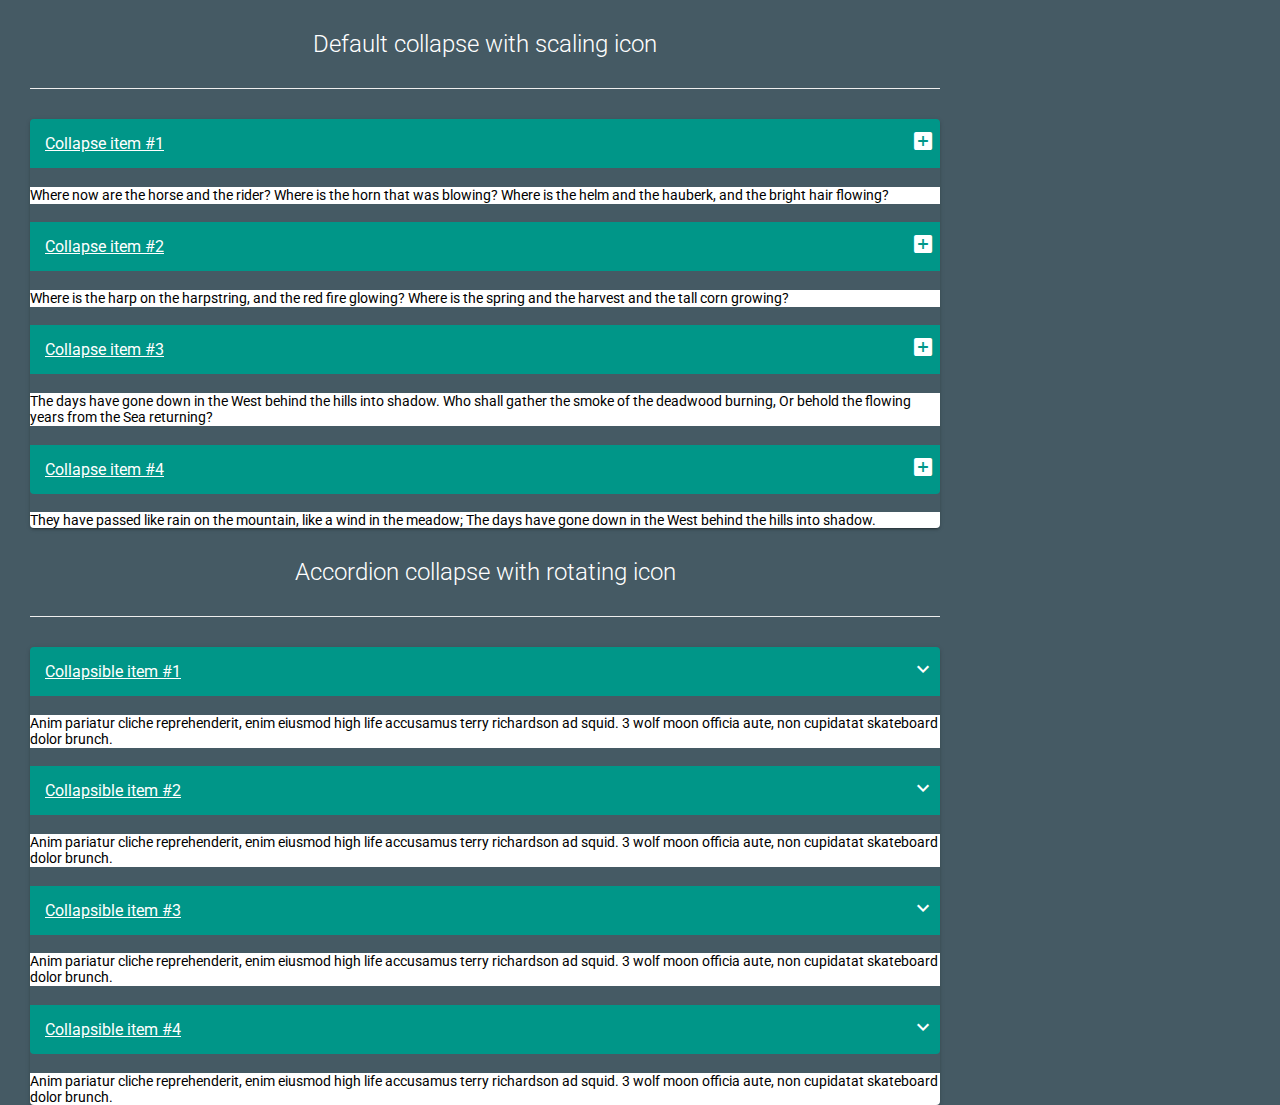
<file: 1-jquery-导航手风琴/index.html>
<!doctype html>
<html lang="zh">
<head>
	<meta charset="UTF-8">
	<meta http-equiv="X-UA-Compatible" content="IE=edge,chrome=1"> 
	<meta name="viewport" content="width=device-width, initial-scale=1.0">
	<title>Bootstrap3扁平风格垂直手风琴特效</title>
	<link href='https://fonts.googleapis.com/css?family=Roboto:300,400,500,700' rel='stylesheet' type='text/css'>
	<link href="https://fonts.googleapis.com/icon?family=Material+Icons" rel="stylesheet">
	<link rel="stylesheet" type="text/css" href="http://www.jq22.com/jquery/bootstrap-3.3.4.css">
	<link rel="stylesheet" href="css/style.css">
</head>
<body>
	
	<section class="jq22-container">
		<div class="container">
		  <div class="col-md-6 col-sm-6">
		    <h3>Default collapse with scaling icon</h3>
		    <div class="panel-group wrap" id="bs-collapse">

		      <div class="panel">
		        <div class="panel-heading">
		          <h4 class="panel-title">
		        <a data-toggle="collapse" data-parent="#" href="#one">
		          Collapse item #1
		        </a>
		      </h4>
		        </div>
		        <div id="one" class="panel-collapse collapse">
		          <div class="panel-body">
		            Where now are the horse and the rider? Where is the horn that was blowing? Where is the helm and the hauberk, and the bright hair flowing?
		          </div>
		        </div>

		      </div>
		      <!-- end of panel -->

		      <div class="panel">
		        <div class="panel-heading">
		          <h4 class="panel-title">
		        <a data-toggle="collapse" data-parent="#" href="#two">
		         Collapse item #2
		        </a>
		      </h4>
		        </div>
		        <div id="two" class="panel-collapse collapse">
		          <div class="panel-body">
		            Where is the harp on the harpstring, and the red fire glowing? Where is the spring and the harvest and the tall corn growing?
		          </div>

		        </div>
		      </div>
		      <!-- end of panel -->

		      <div class="panel">
		        <div class="panel-heading">
		          <h4 class="panel-title">
		        <a data-toggle="collapse" data-parent="#" href="#three">
		          Collapse item #3
		        </a>
		      </h4>
		        </div>
		        <div id="three" class="panel-collapse collapse">
		          <div class="panel-body">
		            The days have gone down in the West behind the hills into shadow. Who shall gather the smoke of the deadwood burning, Or behold the flowing years from the Sea returning?
		          </div>
		        </div>
		      </div>
		      <!-- end of panel -->

		      <div class="panel">
		        <div class="panel-heading">
		          <h4 class="panel-title">
		        <a data-toggle="collapse" data-parent="#" href="#four">
		         Collapse item #4
		        </a>
		      </h4>
		        </div>
		        <div id="four" class="panel-collapse collapse in">
		          <div class="panel-body">
		            They have passed like rain on the mountain, like a wind in the meadow; The days have gone down in the West behind the hills into shadow.
		          </div>
		        </div>
		      </div>
		      <!-- end of panel -->

		    </div>
		    <!-- end of #bs-collapse  -->

		  </div>

		  <div class="col-md-6 col-sm-6">
		    <h3>Accordion collapse with rotating icon</h3>
		    <div class="panel-group wrap" id="accordion" role="tablist" aria-multiselectable="true">
		      <div class="panel">
		        <div class="panel-heading" role="tab" id="headingOne">
		          <h4 class="panel-title">
		        <a role="button" data-toggle="collapse" data-parent="#accordion" href="#collapseOne" aria-expanded="true" aria-controls="collapseOne">
		          Collapsible item #1
		        </a>
		      </h4>
		        </div>
		        <div id="collapseOne" class="panel-collapse collapse in" role="tabpanel" aria-labelledby="headingOne">
		          <div class="panel-body">
		            Anim pariatur cliche reprehenderit, enim eiusmod high life accusamus terry richardson ad squid. 3 wolf moon officia aute, non cupidatat skateboard dolor brunch.
		          </div>
		        </div>
		      </div>
		      <!-- end of panel -->

		      <div class="panel">
		        <div class="panel-heading" role="tab" id="headingTwo">
		          <h4 class="panel-title">
		        <a class="collapsed" role="button" data-toggle="collapse" data-parent="#accordion" href="#collapseTwo" aria-expanded="false" aria-controls="collapseTwo">
		          Collapsible item #2
		        </a>
		      </h4>
		        </div>
		        <div id="collapseTwo" class="panel-collapse collapse" role="tabpanel" aria-labelledby="headingTwo">
		          <div class="panel-body">
		            Anim pariatur cliche reprehenderit, enim eiusmod high life accusamus terry richardson ad squid. 3 wolf moon officia aute, non cupidatat skateboard dolor brunch.
		          </div>
		        </div>
		      </div>
		      <!-- end of panel -->

		      <div class="panel">
		        <div class="panel-heading" role="tab" id="headingThree">
		          <h4 class="panel-title">
		        <a class="collapsed" role="button" data-toggle="collapse" data-parent="#accordion" href="#collapseThree" aria-expanded="false" aria-controls="collapseThree">
		          Collapsible item #3
		        </a>
		      </h4>
		        </div>
		        <div id="collapseThree" class="panel-collapse collapse" role="tabpanel" aria-labelledby="headingThree">
		          <div class="panel-body">
		            Anim pariatur cliche reprehenderit, enim eiusmod high life accusamus terry richardson ad squid. 3 wolf moon officia aute, non cupidatat skateboard dolor brunch.
		          </div>
		        </div>
		      </div>
		      <!-- end of panel -->

		      <div class="panel">
		        <div class="panel-heading" role="tab" id="headingFour">
		          <h4 class="panel-title">
		        <a class="collapsed" role="button" data-toggle="collapse" data-parent="#accordion" href="#collapseFour" aria-expanded="false" aria-controls="collapseFour">
		          Collapsible item #4
		        </a>
		      </h4>
		        </div>
		        <div id="collapseFour" class="panel-collapse collapse" role="tabpanel" aria-labelledby="headingFour">
		          <div class="panel-body">
		            Anim pariatur cliche reprehenderit, enim eiusmod high life accusamus terry richardson ad squid. 3 wolf moon officia aute, non cupidatat skateboard dolor brunch.
		          </div>
		        </div>
		      </div>
		      <!-- end of panel -->

		    </div>
		    <!-- end of #accordion -->

		  </div>
		  <!-- end of wrap -->

		</div>
		<!-- end of container -->
	</section>
	
	
	<script src="http://www.jq22.com/jquery/jquery-1.10.2.js"></script>
	<script src="http://www.jq22.com/jquery/bootstrap-3.3.4.js"></script>
	<script type="text/javascript">
		$(document).ready(function() {
		  $('.collapse.in').prev('.panel-heading').addClass('active');
		  $('#accordion, #bs-collapse')
		    .on('show.bs.collapse', function(a) {
		      $(a.target).prev('.panel-heading').addClass('active');
		    })
		    .on('hide.bs.collapse', function(a) {
		      $(a.target).prev('.panel-heading').removeClass('active');
		    });
		});
	</script>
</body>
</html>
</file>
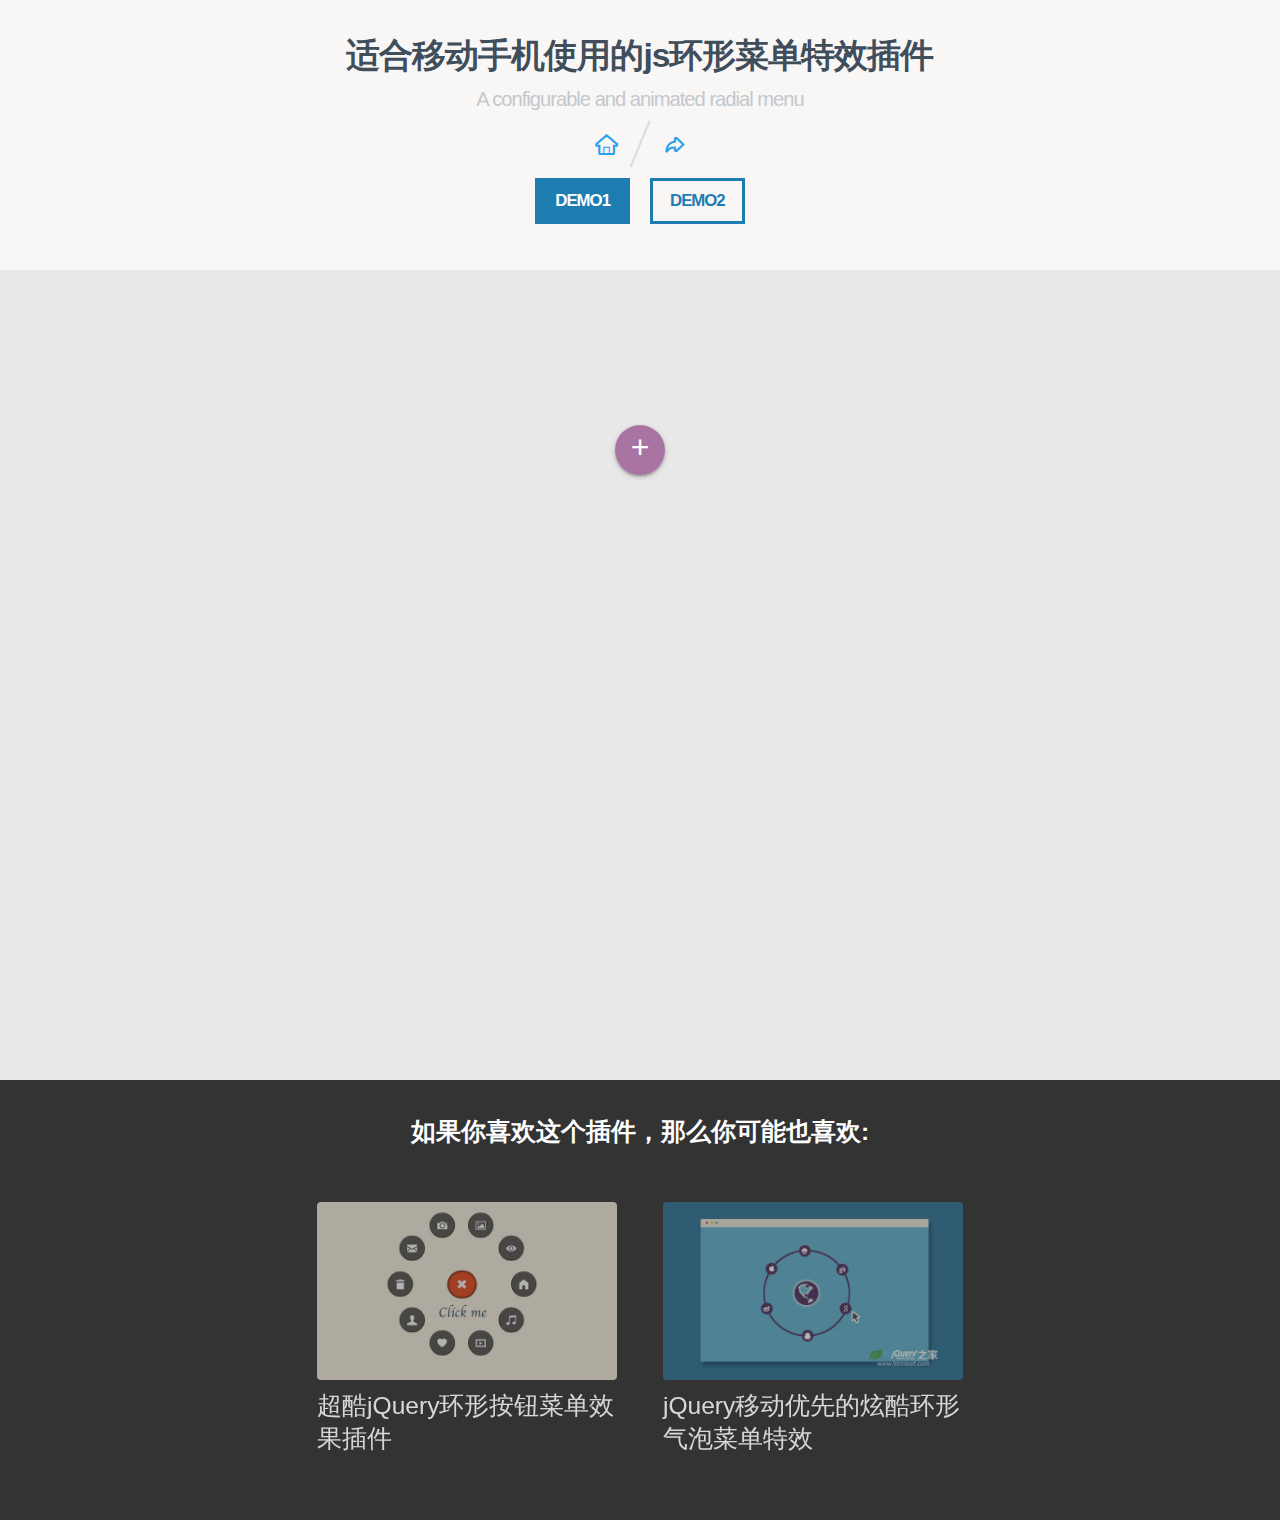
<file: 10-移动端环形菜单/index.html>
<!doctype html>
<html lang="zh">
<head>
	<meta charset="UTF-8">
	<meta http-equiv="X-UA-Compatible" content="IE=edge,chrome=1"> 
	<meta name="viewport" content="width=device-width, initial-scale=1.0">
	<title>适合移动手机使用的js环形菜单特效插件|DEMO1_jQuery之家-自由分享jQuery、html5、css3的插件库</title>
	<link rel="stylesheet" type="text/css" href="css/normalize.css" />
	<link rel="stylesheet" type="text/css" href="css/default.css">
	<script src='js/blooming-menu.min.js'></script>
	<style>
	    .blooming-menu__item-btn {
	      transition:
	        box-shadow .28s cubic-bezier(.4,0,.2,1),
	        opacity .28s cubic-bezier(.4,0,.2,1)
	      ;
	      background-size: 50%;
	      background-position: center center;
	      background-repeat: no-repeat;
	      opacity: 0.8;
	    }

	    .blooming-menu__item:nth-of-type(1) .blooming-menu__item-btn {
	      background-image: url(img/language.svg);
	    }

	    .blooming-menu__item:nth-of-type(2) .blooming-menu__item-btn {
	      background-image: url(img/accessibility.svg);
	    }

	    .blooming-menu__item:nth-of-type(3) .blooming-menu__item-btn {
	      background-image: url(img/favorite.svg);
	    }

	    .blooming-menu__item:nth-of-type(4) .blooming-menu__item-btn {
	      background-image: url(img/find-in-page.svg);
	      background-size: 40%;
	    }

	    .blooming-menu__item:nth-of-type(5) .blooming-menu__item-btn {
	      background-image: url(img/get-app.svg);
	      background-size: 35%;
	    }

	    .blooming-menu__item:nth-of-type(6) .blooming-menu__item-btn {
	      background-image: url(img/grade.svg);
	    }

	    .blooming-menu__item:nth-of-type(7) .blooming-menu__item-btn {
	      background-image: url(img/home.svg);
	    }

	    .blooming-menu__item:nth-of-type(8) .blooming-menu__item-btn {
	      background-image: url(img/lock.svg);
	      background-size: 35%;
	    }

	    .blooming-menu__item-btn:hover {
	      box-shadow: 0 8px 17px 0 rgba(0,0,0,.2);
	      opacity: 1;
	    }

	  </style>
	<!--[if IE]>
		<script src="http://libs.useso.com/js/html5shiv/3.7/html5shiv.min.js"></script>
	<![endif]-->
</head>
<body>
	<div class="htmleaf-container">
		<header class="htmleaf-header">
			<h1>适合移动手机使用的js环形菜单特效插件 <span>A configurable and animated radial menu</span></h1>
			<div class="htmleaf-links">
				<a class="htmleaf-icon icon-htmleaf-home-outline" href="http://www.htmleaf.com/" title="jQuery之家" target="_blank"><span> jQuery之家</span></a>
				<a class="htmleaf-icon icon-htmleaf-arrow-forward-outline" href="http://www.htmleaf.com/jQuery/Menu-Navigation/201506081991.html" title="返回下载页" target="_blank"><span> 返回下载页</span></a>
			</div>
			<div class="htmleaf-demo center">
			  <a href="index.html" class="current">DEMO1</a>
			  <a href="bottom-left-corner.html">DEMO2</a>
			</div>
		</header>
		<div class="htmleaf-content bgcolor-3">
			<script>
			    var bloomingMenu = new BloomingMenu({
			      startAngle: 0,
			      endAngle: 315,
			      radius: 100,
			      itemsNum: 8
			    })
			    bloomingMenu.render()

			    // Prevents "elastic scrolling" on Safari
			    document.addEventListener('touchmove', function(event) {
			      'use strict'
			      event.preventDefault()
			    })
			  </script>
		</div>
		<div class="related">
		    <h3>如果你喜欢这个插件，那么你可能也喜欢:</h3>
		    <a href="http://www.htmleaf.com/jQuery/Menu-Navigation/2014100114.html">
			  <img src="related/1.jpg" width="300" alt="超酷jQuery环形按钮菜单效果插件"/>
			  <h3>超酷jQuery环形按钮菜单效果插件</h3>
			</a>
			<a href="http://www.htmleaf.com/jQuery/Menu-Navigation/201503031454.html">
			  <img src="related/2.jpg" width="300" alt="jQuery移动优先的炫酷环形气泡菜单特效"/>
			  <h3>jQuery移动优先的炫酷环形气泡菜单特效</h3>
			</a>
		</div>
	</div>
	
</body>
</html>
</file>
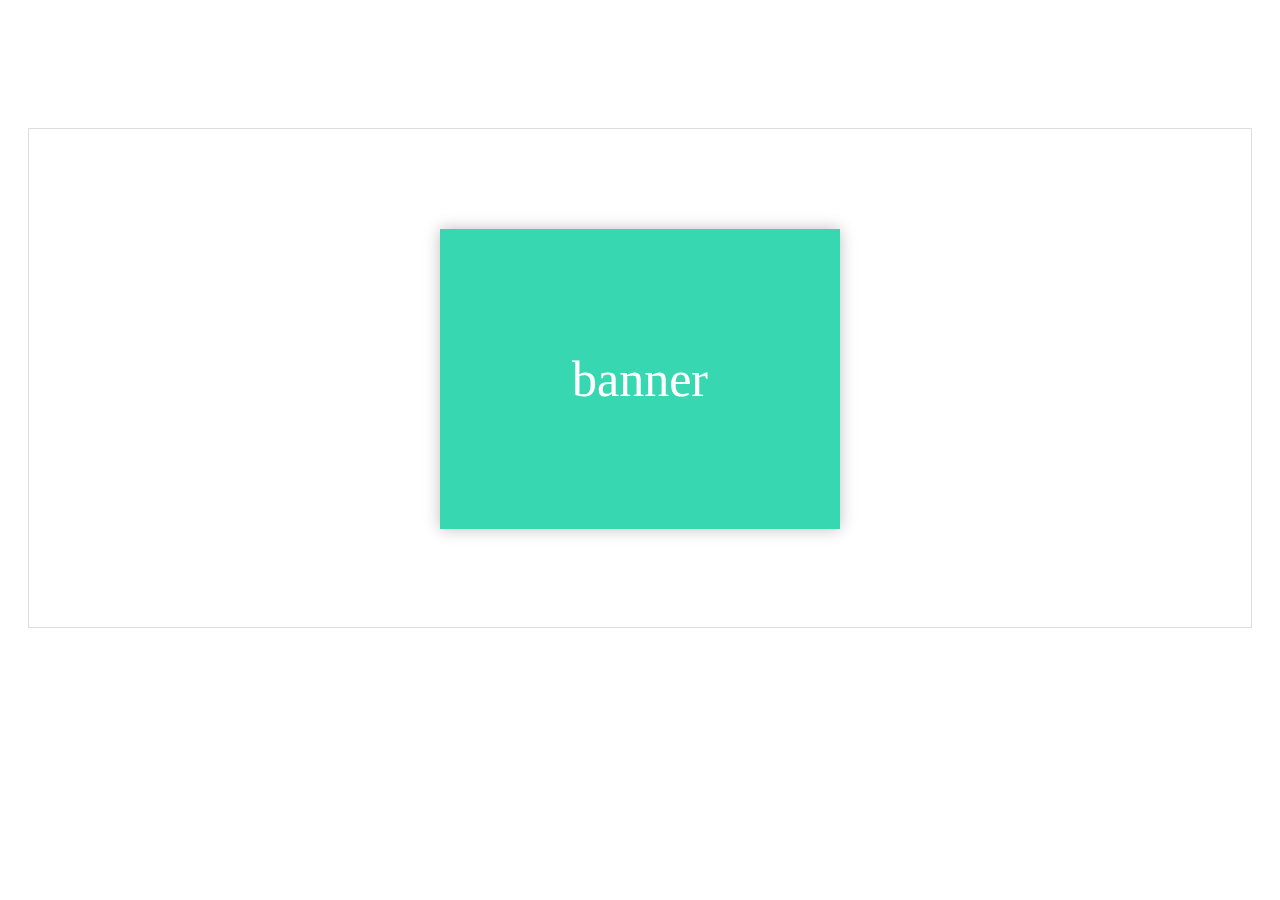
<file: 13-3d-banner/index.html>
<!DOCTYPE html>
<html>
<head>
  <meta charset="utf-8">
  <meta name="viewport" content="width=device-width">
  <title>JS Bin</title>
  <link rel="stylesheet" href="style.css">
</head>
<body>
<script src="jquery-3.2.0.js"></script>


  <div id="test">
    <div id="banner" >banner</div>
  </div>
<script src="parallex.js"></script>
</body>
</html>
</file>
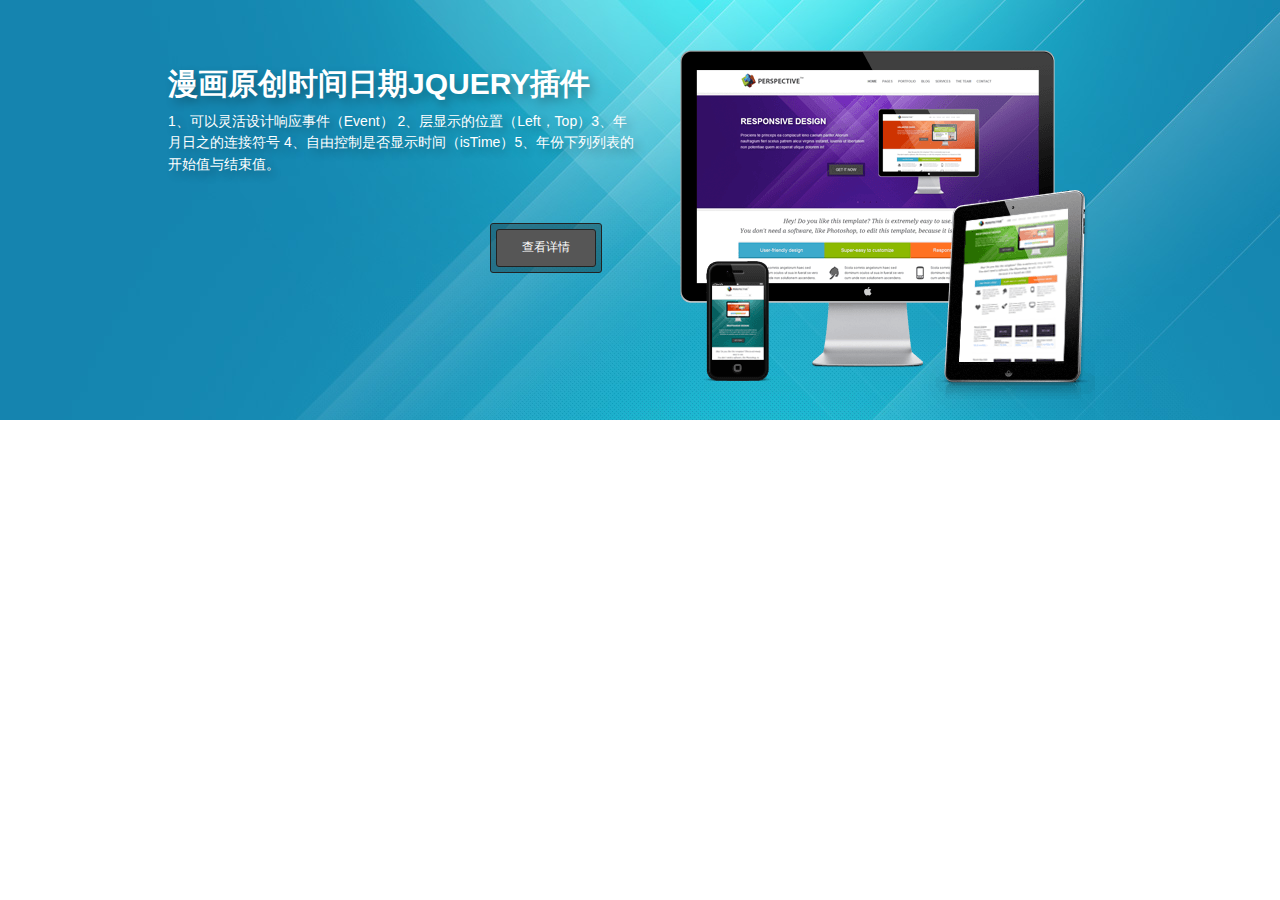
<file: 2-jquery-轮播/index.html>
<!DOCTYPE html public "-//W3C//DTD XHTML 1.0 Transitional//EN" "http://www.w3.org/TR/xhtml1/DTD/xhtml1-transitional.dtd">
<html xmlns="http://www.w3.org/1999/xhtml">
<head>
<meta http-equiv="Content-Type" content="text/html; charset=utf-8" />
<title>全屏带动画、触摸效果的jquery图片轮播插件</title>


<style type="text/css">
*{margin:0;padding:0;list-style-type:none;}
a,img{border:0;}
body{font:12px/180% Arial, Helvetica, sans-serif, "新宋体";}
/* header */
.header{background:url(images/header/header43.jpg);}
</style>

<link href="css/jquery.onebyone-min.css" rel="stylesheet" />

<script type="text/javascript" src="js/jquery.js"></script>

<!--[if IE]><script type="text/javascript" src="js/html5.js"></script><![endif]-->

</head>
<body>

<div class="header">
	<div id="onebyone_slider">
	
		<div class="oneByOne_item">
			<span class="ob1_title">漫画原创时间日期Jquery插件</span>
			<span class="ob1_description">1、可以灵活设计响应事件（Event） 2、层显示的位置（Left，Top）3、年月日之的连接符号 4、自由控制是否显示时间（isTime）5、年份下列列表的开始值与结束值。</span>
			<span class="ob1_button"><a href="" class="default_button">查看详情</a></span>
			<img src="images/header/2.png" class="ob1_img_device1" alt="漫画原创时间日期Jquery插件" />
		</div>
		
		<div class="oneByOne_item">
			<span class="ob1_title">jcDate原创时间Jquery插件</span>
			<span class="ob1_description">可支持：1、图标样式名称;2、响应的事件;3、出现的速度;4、靠左的位置;5、靠上的位置;6、日期连接字符;7、关闭时间。</span>
			<span class="ob1_button"><a href="" class="default_button">查看详情</a></span>
			<img src="images/header/2.png" class="ob1_img_device1" alt="jcDate原创时间Jquery插件" />
		</div>
		
		<div class="oneByOne_item">
			<span class="ob1_title">漫画原创弹出内容提示Jquery插件</span>
			<span class="ob1_description">可支持响应的事件、提示层显示的时间、显示的消息、滑动速度、提示类型（1、success 2、error 3、warning）等参数的灵活设置，具体请查看详细介绍。。。</span>
			<span class="ob1_button"><a href="" class="default_button">查看详情</a></span>
			<img src="images/header/2.png" class="ob1_img_device1" alt="漫画原创弹出内容提示Jquery插件" />
		</div>
		
		<div class="oneByOne_item">
			<span class="ob1_title">BubbleTips气泡提示Jquery插件</span>
			<span class="ob1_description">漫画就将此功能封装成一个通用的插件，代码很简洁，代码总共加起来了40多行，最适合网友学习用，主要实现了上、下、左、右四个方位的显示，带有可关闭操作。</span>
			<span class="ob1_button"><a href="" class="default_button">查看详情</a></span>
			<img src="images/header/2.png" class="ob1_img_device1" alt="BubbleTips气泡提示Jquery插件" />
		</div>
		
	</div>
</div>

<script type="text/javascript" src="js/jquery.plugins-min.js"></script>
<script type="text/javascript">
$(document).ready(function(){
	$('#onebyone_slider').oneByOne({
		className:'oneByOne1',
		easeType:'random',
		slideShow:true,
		delay:200,
		slideShowDelay:4000
	})
});
</script>

</body>
</html>
</file>
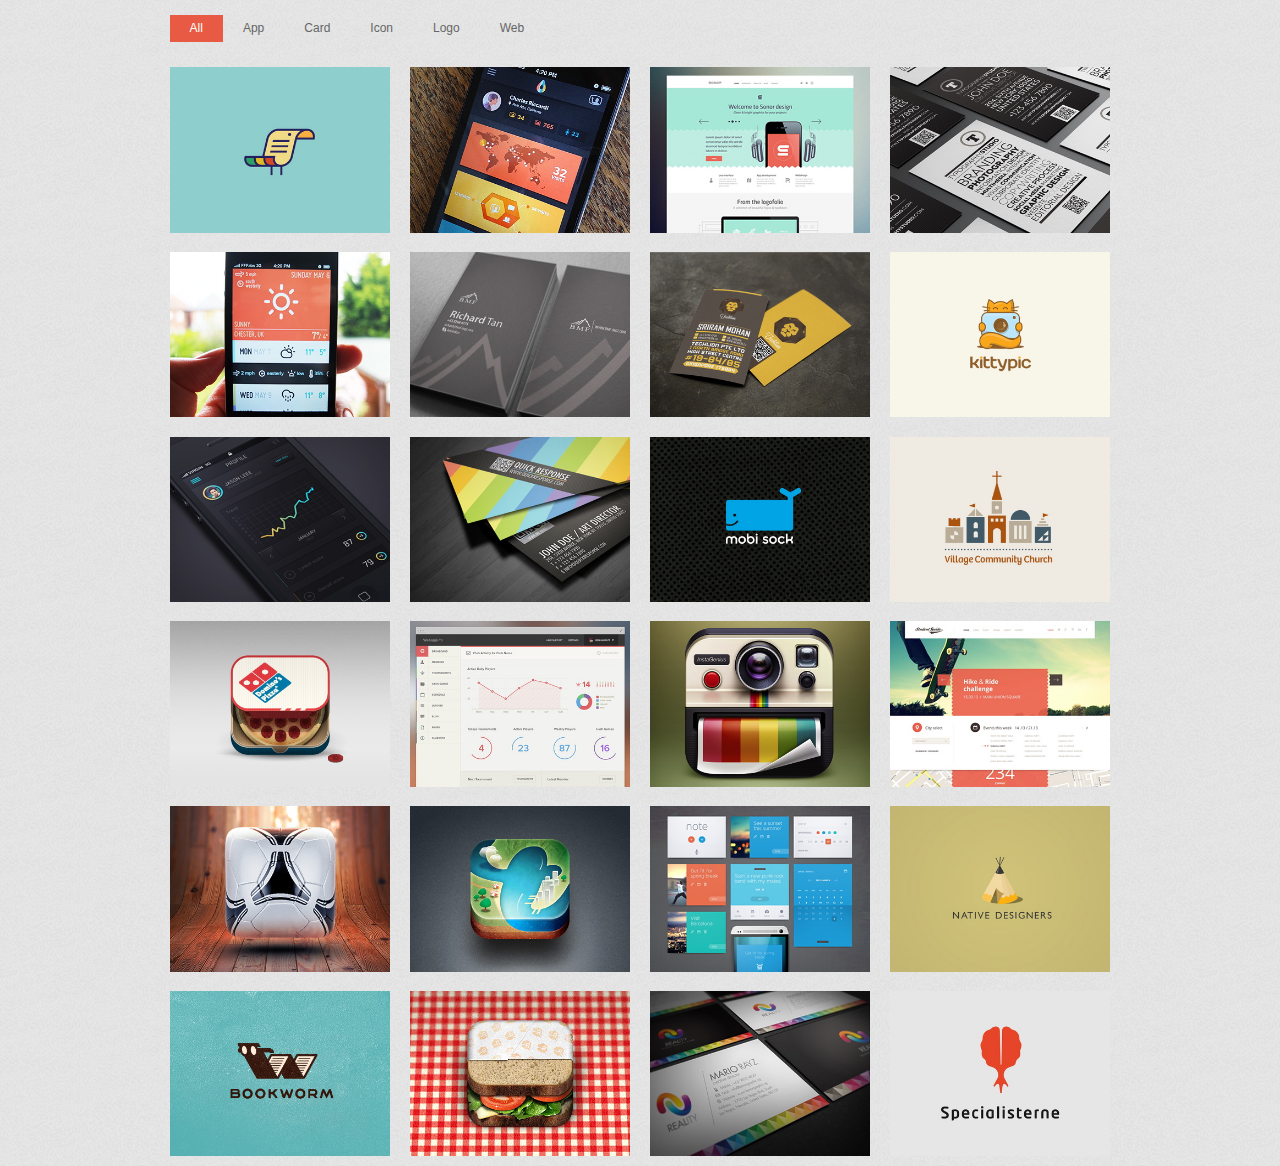
<file: 4-mixitup-master/index.html>
<!DOCTYPE html>
<html lang="en">
<head>

	<meta charset="gb2312">
	<title>MixItUp��������jQuery���</title>
	<link rel="stylesheet" href="css/normalize.css">
	<link rel="stylesheet" href="css/layout.css">

	<!--[if lt IE 9]>
		<script src="http://html5shim.googlecode.com/svn/trunk/html5.js"></script>a
	<![endif]-->
	<script type="text/javascript" src="js/jquery.min.js"></script>
	<script type="text/javascript" src="js/jquery.easing.min.js"></script>	
	<script type="text/javascript" src="js/jquery.mixitup.min.js"></script>
	
	<script type="text/javascript">
	$(function () {
		
		var filterList = {
		
			init: function () {
			
				// MixItUp plugin
				$('#portfoliolist').mixitup({
					targetSelector: '.portfolio',
					filterSelector: '.filter',
					effects: ['fade'],
					easing: 'snap',
					// call the hover effect
					onMixEnd: filterList.hoverEffect()
				});				
			
			},
			
			hoverEffect: function () {
			
				// Simple parallax effect
				$('#portfoliolist .portfolio').hover(
					function () {
						$(this).find('.label').stop().animate({bottom: 0}, 200, 'easeOutQuad');
						$(this).find('img').stop().animate({top: -30}, 500, 'easeOutQuad');				
					},
					function () {
						$(this).find('.label').stop().animate({bottom: -40}, 200, 'easeInQuad');
						$(this).find('img').stop().animate({top: 0}, 300, 'easeOutQuad');								
					}		
				);				
			
			}

		};
		
		// Run the show!
		filterList.init();
		
		
	});	
	</script>

</head>
<body>

	<div class="container">

		<ul id="filters" class="clearfix">
			<li><span class="filter active" data-filter="app card icon logo web">All</span></li>
			<li><span class="filter" data-filter="app">App</span></li>
			<li><span class="filter" data-filter="card">Card</span></li>
			<li><span class="filter" data-filter="icon">Icon</span></li>
			<li><span class="filter" data-filter="logo">Logo</span></li>
			<li><span class="filter" data-filter="web">Web</span></li>
		</ul>

		<div id="portfoliolist">
			
			<div class="portfolio logo" data-cat="logo">
				<div class="portfolio-wrapper">				
					<img src="img/portfolios/logo/5.jpg" alt="" />
					<div class="label">
						<div class="label-text">
							<a class="text-title">Bird Document</a>
							<span class="text-category">Logo</span>
						</div>
						<div class="label-bg"></div>
					</div>
				</div>
			</div>				

			<div class="portfolio app" data-cat="app">
				<div class="portfolio-wrapper">			
					<img src="img/portfolios/app/1.jpg" alt="" />
					<div class="label">
						<div class="label-text">
							<a class="text-title">Visual Infography</a>
							<span class="text-category">APP</span>
						</div>
						<div class="label-bg"></div>
					</div>
				</div>
			</div>		
			
			<div class="portfolio web" data-cat="web">
				<div class="portfolio-wrapper">						
					<img src="img/portfolios/web/4.jpg" alt="" />
					<div class="label">
						<div class="label-text">
							<a class="text-title">Sonor's Design</a>
							<span class="text-category">Web design</span>
						</div>
						<div class="label-bg"></div>
					</div>
				</div>
			</div>				
			
			<div class="portfolio card" data-cat="card">
				<div class="portfolio-wrapper">			
					<img src="img/portfolios/card/1.jpg" alt="" />
					<div class="label">
						<div class="label-text">
							<a class="text-title">Typography Company</a>
							<span class="text-category">Business card</span>
						</div>
						<div class="label-bg"></div>
					</div>
				</div>
			</div>	
						
			<div class="portfolio app" data-cat="app">
				<div class="portfolio-wrapper">
					<img src="img/portfolios/app/3.jpg" alt="" />
					<div class="label">
						<div class="label-text">
							<a class="text-title">Weatherette</a>
							<span class="text-category">APP</span>
						</div>
						<div class="label-bg"></div>
					</div>
				</div>
			</div>			
			
			<div class="portfolio card" data-cat="card">
				<div class="portfolio-wrapper">			
					<img src="img/portfolios/card/4.jpg" alt="" />
					<div class="label">
						<div class="label-text">
							<a class="text-title">BMF</a>
							<span class="text-category">Business card</span>
						</div>
						<div class="label-bg"></div>
					</div>
				</div>
			</div>	
			
			<div class="portfolio card" data-cat="card">
				<div class="portfolio-wrapper">			
					<img src="img/portfolios/card/5.jpg" alt="" />
					<div class="label">
						<div class="label-text">
							<a class="text-title">Techlion</a>
							<span class="text-category">Business card</span>
						</div>
						<div class="label-bg"></div>
					</div>
				</div>
			</div>	
			
			<div class="portfolio logo" data-cat="logo">
				<div class="portfolio-wrapper">			
					<img src="img/portfolios/logo/1.jpg" alt="" />
					<div class="label">
						<div class="label-text">
							<a class="text-title">KittyPic</a>
							<span class="text-category">Logo</span>
						</div>
						<div class="label-bg"></div>
					</div>
				</div>
			</div>																																							
			
			<div class="portfolio app" data-cat="app">
				<div class="portfolio-wrapper">			
					<img src="img/portfolios/app/2.jpg" alt="" />
					<div class="label">
						<div class="label-text">
							<a class="text-title">Graph Plotting</a>
							<span class="text-category">APP</span>
						</div>
						<div class="label-bg"></div>
					</div>
				</div>
			</div>														
			
			<div class="portfolio card" data-cat="card">
				<div class="portfolio-wrapper">			
					<img src="img/portfolios/card/2.jpg" alt="" />
					<div class="label">
						<div class="label-text">
							<a class="text-title">QR Quick Response</a>
							<span class="text-category">Business card</span>
						</div>
						<div class="label-bg"></div>
					</div>
				</div>
			</div>				

			<div class="portfolio logo" data-cat="logo">
				<div class="portfolio-wrapper">			
					<img src="img/portfolios/logo/6.jpg" alt="" />
					<div class="label">
						<div class="label-text">
							<a class="text-title">Mobi Sock</a>
							<span class="text-category">Logo</span>
						</div>
						<div class="label-bg"></div>
					</div>
				</div>
			</div>																	

			<div class="portfolio logo" data-cat="logo">
				<div class="portfolio-wrapper">			
					<img src="img/portfolios/logo/7.jpg" alt="" />
					<div class="label">
						<div class="label-text">
							<a class="text-title">Village Community Church</a>
							<span class="text-category">Logo</span>
						</div>
						<div class="label-bg"></div>
					</div>
				</div>
			</div>													
			
			<div class="portfolio icon" data-cat="icon">
				<div class="portfolio-wrapper">			
					<img src="img/portfolios/icon/4.jpg" alt="" />
					<div class="label">
						<div class="label-text">
							<a class="text-title">Domino's Pizza</a>
							<span class="text-category">Icon</span>
						</div>
						<div class="label-bg"></div>
					</div>
				</div>
			</div>							

			<div class="portfolio web" data-cat="web">
				<div class="portfolio-wrapper">						
					<img src="img/portfolios/web/3.jpg" alt="" />
					<div class="label">
						<div class="label-text">
							<a class="text-title">Backend Admin</a>
							<span class="text-category">Web design</span>
						</div>
						<div class="label-bg"></div>
					</div>
				</div>
			</div>																								

			<div class="portfolio icon" data-cat="icon">
				<div class="portfolio-wrapper">			
					<img src="img/portfolios/icon/1.jpg" alt="" />
					<div class="label">
						<div class="label-text">
							<a class="text-title">Instagram</a>
							<span class="text-category">Icon</span>
						</div>
						<div class="label-bg"></div>
					</div>
				</div>
			</div>				
			
			<div class="portfolio web" data-cat="web">
				<div class="portfolio-wrapper">						
					<img src="img/portfolios/web/2.jpg" alt="" />
					<div class="label">
						<div class="label-text">
							<a class="text-title">Student Guide</a>
							<span class="text-category">Web design</span>
						</div>
						<div class="label-bg"></div>
					</div>
				</div>
			</div>																	

			<div class="portfolio icon" data-cat="icon">
				<div class="portfolio-wrapper">
					<img src="img/portfolios/icon/2.jpg" alt="" />
					<div class="label">
						<div class="label-text">
							<a class="text-title">Scoccer</a>
							<span class="text-category">Icon</span>
						</div>
						<div class="label-bg"></div>
					</div>
				</div>
			</div>																																																																

			<div class="portfolio icon" data-cat="icon">
				<div class="portfolio-wrapper">						
					<img src="img/portfolios/icon/5.jpg" alt="" />
					<div class="label">
						<div class="label-text">
							<a class="text-title">3D Map</a>
							<span class="text-category">Icon</span>
						</div>
						<div class="label-bg"></div>
					</div>
				</div>
			</div>			
			
			<div class="portfolio web" data-cat="web">
				<div class="portfolio-wrapper">						
					<img src="img/portfolios/web/1.jpg" alt="" />
					<div class="label">
						<div class="label-text">
							<a class="text-title">Note</a>
							<span class="text-category">Web design</span>
						</div>
						<div class="label-bg"></div>
					</div>
				</div>
			</div>									
			
			<div class="portfolio logo" data-cat="logo">
				<div class="portfolio-wrapper">			
					<img src="img/portfolios/logo/3.jpg" alt="" />
					<div class="label">
						<div class="label-text">
							<a class="text-title">Native Designers</a>
							<span class="text-category">Logo</span>
						</div>
						<div class="label-bg"></div>
					</div>
				</div>
			</div>																	

			<div class="portfolio logo" data-cat="logo">
				<div class="portfolio-wrapper">			
					<img src="img/portfolios/logo/4.jpg" alt="" />
					<div class="label">
						<div class="label-text">
							<a class="text-title">Bookworm</a>
							<span class="text-category">Logo</span>
						</div>
						<div class="label-bg"></div>
					</div>
				</div>
			</div>																												
			
			<div class="portfolio icon" data-cat="icon">
				<div class="portfolio-wrapper">			
					<img src="img/portfolios/icon/3.jpg" alt="" />
					<div class="label">
						<div class="label-text">
							<a class="text-title">Sandwich</a>
							<span class="text-category">Icon</span>
						</div>
						<div class="label-bg"></div>
					</div>
				</div>
			</div>																								
			
			<div class="portfolio card" data-cat="card">
				<div class="portfolio-wrapper">			
					<img src="img/portfolios/card/3.jpg" alt="" />
					<div class="label">
						<div class="label-text">
							<a class="text-title">Reality</a>
							<span class="text-category">Business card</span>
						</div>
						<div class="label-bg"></div>
					</div>
				</div>
			</div>	

			<div class="portfolio logo" data-cat="logo">
				<div class="portfolio-wrapper">			
					<img src="img/portfolios/logo/2.jpg" alt="" />
					<div class="label">
						<div class="label-text">
							<a class="text-title">Speciallisterne</a>
							<span class="text-category">Logo</span>
						</div>
						<div class="label-bg"></div>
					</div>
				</div>
			</div>				
										
			
		</div>
		
	</div><!-- container -->
</body>
</html>
</file>
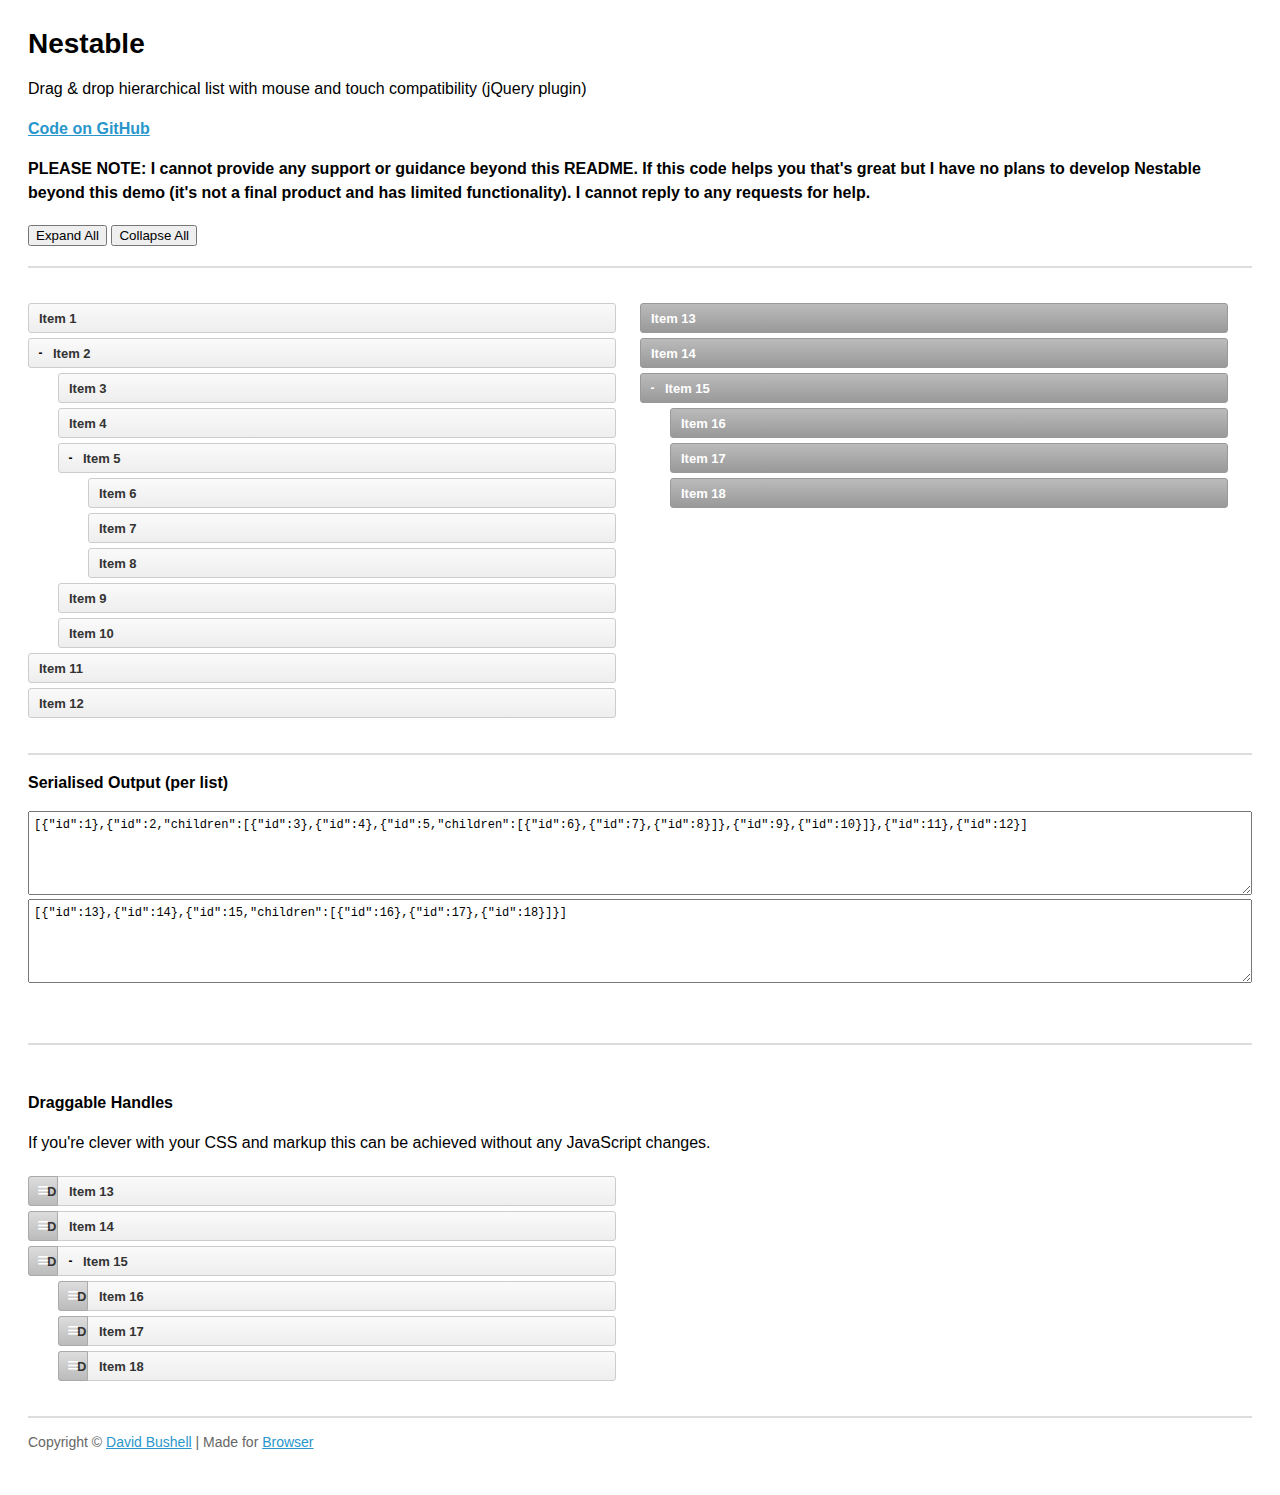
<file: 5-Nestable-master/index.html>
<!DOCTYPE html>
<!--[if lt IE 7]> <html lang="en" class="lt-ie9 lt-ie8 lt-ie7"> <![endif]-->
<!--[if IE 7]>    <html lang="en" class="lt-ie9 lt-ie8"> <![endif]-->
<!--[if IE 8]>    <html lang="en" class="lt-ie9"> <![endif]-->
<!--[if IE 9]>    <html lang="en" class="ie9"> <![endif]-->
<!--[if gt IE 9]><!--> <html lang="en"> <!--<![endif]-->
<head>
    <meta charset="utf-8">
    <meta name="viewport" content="width=device-width, initial-scale=1, minimum-scale=1">
    <title>Nestable</title>
    <style type="text/css">

.cf:after { visibility: hidden; display: block; font-size: 0; content: " "; clear: both; height: 0; }
* html .cf { zoom: 1; }
*:first-child+html .cf { zoom: 1; }

html { margin: 0; padding: 0; }
body { font-size: 100%; margin: 0; padding: 1.75em; font-family: 'Helvetica Neue', Arial, sans-serif; }

h1 { font-size: 1.75em; margin: 0 0 0.6em 0; }

a { color: #2996cc; }
a:hover { text-decoration: none; }

p { line-height: 1.5em; }
.small { color: #666; font-size: 0.875em; }
.large { font-size: 1.25em; }

/**
 * Nestable
 */

.dd { position: relative; display: block; margin: 0; padding: 0; max-width: 600px; list-style: none; font-size: 13px; line-height: 20px; }

.dd-list { display: block; position: relative; margin: 0; padding: 0; list-style: none; }
.dd-list .dd-list { padding-left: 30px; }
.dd-collapsed .dd-list { display: none; }

.dd-item,
.dd-empty,
.dd-placeholder { display: block; position: relative; margin: 0; padding: 0; min-height: 20px; font-size: 13px; line-height: 20px; }

.dd-handle { display: block; height: 30px; margin: 5px 0; padding: 5px 10px; color: #333; text-decoration: none; font-weight: bold; border: 1px solid #ccc;
    background: #fafafa;
    background: -webkit-linear-gradient(top, #fafafa 0%, #eee 100%);
    background:    -moz-linear-gradient(top, #fafafa 0%, #eee 100%);
    background:         linear-gradient(top, #fafafa 0%, #eee 100%);
    -webkit-border-radius: 3px;
            border-radius: 3px;
    box-sizing: border-box; -moz-box-sizing: border-box;
}
.dd-handle:hover { color: #2ea8e5; background: #fff; }

.dd-item > button { display: block; position: relative; cursor: pointer; float: left; width: 25px; height: 20px; margin: 5px 0; padding: 0; text-indent: 100%; white-space: nowrap; overflow: hidden; border: 0; background: transparent; font-size: 12px; line-height: 1; text-align: center; font-weight: bold; }
.dd-item > button:before { content: '+'; display: block; position: absolute; width: 100%; text-align: center; text-indent: 0; }
.dd-item > button[data-action="collapse"]:before { content: '-'; }

.dd-placeholder,
.dd-empty { margin: 5px 0; padding: 0; min-height: 30px; background: #f2fbff; border: 1px dashed #b6bcbf; box-sizing: border-box; -moz-box-sizing: border-box; }
.dd-empty { border: 1px dashed #bbb; min-height: 100px; background-color: #e5e5e5;
    background-image: -webkit-linear-gradient(45deg, #fff 25%, transparent 25%, transparent 75%, #fff 75%, #fff),
                      -webkit-linear-gradient(45deg, #fff 25%, transparent 25%, transparent 75%, #fff 75%, #fff);
    background-image:    -moz-linear-gradient(45deg, #fff 25%, transparent 25%, transparent 75%, #fff 75%, #fff),
                         -moz-linear-gradient(45deg, #fff 25%, transparent 25%, transparent 75%, #fff 75%, #fff);
    background-image:         linear-gradient(45deg, #fff 25%, transparent 25%, transparent 75%, #fff 75%, #fff),
                              linear-gradient(45deg, #fff 25%, transparent 25%, transparent 75%, #fff 75%, #fff);
    background-size: 60px 60px;
    background-position: 0 0, 30px 30px;
}

.dd-dragel { position: absolute; pointer-events: none; z-index: 9999; }
.dd-dragel > .dd-item .dd-handle { margin-top: 0; }
.dd-dragel .dd-handle {
    -webkit-box-shadow: 2px 4px 6px 0 rgba(0,0,0,.1);
            box-shadow: 2px 4px 6px 0 rgba(0,0,0,.1);
}

/**
 * Nestable Extras
 */

.nestable-lists { display: block; clear: both; padding: 30px 0; width: 100%; border: 0; border-top: 2px solid #ddd; border-bottom: 2px solid #ddd; }

#nestable-menu { padding: 0; margin: 20px 0; }

#nestable-output,
#nestable2-output { width: 100%; height: 7em; font-size: 0.75em; line-height: 1.333333em; font-family: Consolas, monospace; padding: 5px; box-sizing: border-box; -moz-box-sizing: border-box; }

#nestable2 .dd-handle {
    color: #fff;
    border: 1px solid #999;
    background: #bbb;
    background: -webkit-linear-gradient(top, #bbb 0%, #999 100%);
    background:    -moz-linear-gradient(top, #bbb 0%, #999 100%);
    background:         linear-gradient(top, #bbb 0%, #999 100%);
}
#nestable2 .dd-handle:hover { background: #bbb; }
#nestable2 .dd-item > button:before { color: #fff; }

@media only screen and (min-width: 700px) {

    .dd { float: left; width: 48%; }
    .dd + .dd { margin-left: 2%; }

}

.dd-hover > .dd-handle { background: #2ea8e5 !important; }

/**
 * Nestable Draggable Handles
 */

.dd3-content { display: block; height: 30px; margin: 5px 0; padding: 5px 10px 5px 40px; color: #333; text-decoration: none; font-weight: bold; border: 1px solid #ccc;
    background: #fafafa;
    background: -webkit-linear-gradient(top, #fafafa 0%, #eee 100%);
    background:    -moz-linear-gradient(top, #fafafa 0%, #eee 100%);
    background:         linear-gradient(top, #fafafa 0%, #eee 100%);
    -webkit-border-radius: 3px;
            border-radius: 3px;
    box-sizing: border-box; -moz-box-sizing: border-box;
}
.dd3-content:hover { color: #2ea8e5; background: #fff; }

.dd-dragel > .dd3-item > .dd3-content { margin: 0; }

.dd3-item > button { margin-left: 30px; }

.dd3-handle { position: absolute; margin: 0; left: 0; top: 0; cursor: pointer; width: 30px; text-indent: 100%; white-space: nowrap; overflow: hidden;
    border: 1px solid #aaa;
    background: #ddd;
    background: -webkit-linear-gradient(top, #ddd 0%, #bbb 100%);
    background:    -moz-linear-gradient(top, #ddd 0%, #bbb 100%);
    background:         linear-gradient(top, #ddd 0%, #bbb 100%);
    border-top-right-radius: 0;
    border-bottom-right-radius: 0;
}
.dd3-handle:before { content: '≡'; display: block; position: absolute; left: 0; top: 3px; width: 100%; text-align: center; text-indent: 0; color: #fff; font-size: 20px; font-weight: normal; }
.dd3-handle:hover { background: #ddd; }

    </style>
</head>
<body>

    <h1>Nestable</h1>

    <p>Drag &amp; drop hierarchical list with mouse and touch compatibility (jQuery plugin)</p>

    <p><strong><a href="https://github.com/dbushell/Nestable">Code on GitHub</a></strong></p>

<p><strong>PLEASE NOTE: I cannot provide any support or guidance beyond this README. If this code helps you that's great but I have no plans to develop Nestable beyond this demo (it's not a final product and has limited functionality). I cannot reply to any requests for help.</strong></p>

    <menu id="nestable-menu">
        <button type="button" data-action="expand-all">Expand All</button>
        <button type="button" data-action="collapse-all">Collapse All</button>
    </menu>

    <div class="cf nestable-lists">

        <div class="dd" id="nestable">
            <ol class="dd-list">
                <li class="dd-item" data-id="1">
                    <div class="dd-handle">Item 1</div>
                </li>
                <li class="dd-item" data-id="2">
                    <div class="dd-handle">Item 2</div>
                    <ol class="dd-list">
                        <li class="dd-item" data-id="3"><div class="dd-handle">Item 3</div></li>
                        <li class="dd-item" data-id="4"><div class="dd-handle">Item 4</div></li>
                        <li class="dd-item" data-id="5">
                            <div class="dd-handle">Item 5</div>
                            <ol class="dd-list">
                                <li class="dd-item" data-id="6"><div class="dd-handle">Item 6</div></li>
                                <li class="dd-item" data-id="7"><div class="dd-handle">Item 7</div></li>
                                <li class="dd-item" data-id="8"><div class="dd-handle">Item 8</div></li>
                            </ol>
                        </li>
                        <li class="dd-item" data-id="9"><div class="dd-handle">Item 9</div></li>
                        <li class="dd-item" data-id="10"><div class="dd-handle">Item 10</div></li>
                    </ol>
                </li>
                <li class="dd-item" data-id="11">
                    <div class="dd-handle">Item 11</div>
                </li>
                <li class="dd-item" data-id="12">
                    <div class="dd-handle">Item 12</div>
                </li>
            </ol>
        </div>

        <div class="dd" id="nestable2">
            <ol class="dd-list">
                <li class="dd-item" data-id="13">
                    <div class="dd-handle">Item 13</div>
                </li>
                <li class="dd-item" data-id="14">
                    <div class="dd-handle">Item 14</div>
                </li>
                <li class="dd-item" data-id="15">
                    <div class="dd-handle">Item 15</div>
                    <ol class="dd-list">
                        <li class="dd-item" data-id="16"><div class="dd-handle">Item 16</div></li>
                        <li class="dd-item" data-id="17"><div class="dd-handle">Item 17</div></li>
                        <li class="dd-item" data-id="18"><div class="dd-handle">Item 18</div></li>
                    </ol>
                </li>
            </ol>
        </div>

    </div>

    <p><strong>Serialised Output (per list)</strong></p>

    <textarea id="nestable-output"></textarea>
    <textarea id="nestable2-output"></textarea>

    <p>&nbsp;</p>

    <div class="cf nestable-lists">

    <p><strong>Draggable Handles</strong></p>

    <p>If you're clever with your CSS and markup this can be achieved without any JavaScript changes.</p>

        <div class="dd" id="nestable3">
            <ol class="dd-list">
                <li class="dd-item dd3-item" data-id="13">
                    <div class="dd-handle dd3-handle">Drag</div><div class="dd3-content">Item 13</div>
                </li>
                <li class="dd-item dd3-item" data-id="14">
                    <div class="dd-handle dd3-handle">Drag</div><div class="dd3-content">Item 14</div>
                </li>
                <li class="dd-item dd3-item" data-id="15">
                    <div class="dd-handle dd3-handle">Drag</div><div class="dd3-content">Item 15</div>
                    <ol class="dd-list">
                        <li class="dd-item dd3-item" data-id="16">
                            <div class="dd-handle dd3-handle">Drag</div><div class="dd3-content">Item 16</div>
                        </li>
                        <li class="dd-item dd3-item" data-id="17">
                            <div class="dd-handle dd3-handle">Drag</div><div class="dd3-content">Item 17</div>
                        </li>
                        <li class="dd-item dd3-item" data-id="18">
                            <div class="dd-handle dd3-handle">Drag</div><div class="dd3-content">Item 18</div>
                        </li>
                    </ol>
                </li>
            </ol>
        </div>

    </div>

    <p class="small">Copyright &copy; <a href="http://dbushell.com/">David Bushell</a> | Made for <a href="http://www.browserlondon.com/">Browser</a></p>

<script src="http://ajax.googleapis.com/ajax/libs/jquery/1.11.1/jquery.min.js"></script>
<script src="jquery.nestable.js"></script>
<script>

$(document).ready(function()
{

    var updateOutput = function(e)
    {
        var list   = e.length ? e : $(e.target),
            output = list.data('output');
        if (window.JSON) {
            output.val(window.JSON.stringify(list.nestable('serialize')));//, null, 2));
        } else {
            output.val('JSON browser support required for this demo.');
        }
    };

    // activate Nestable for list 1
    $('#nestable').nestable({
        group: 1
    })
    .on('change', updateOutput);

    // activate Nestable for list 2
    $('#nestable2').nestable({
        group: 1
    })
    .on('change', updateOutput);

    // output initial serialised data
    updateOutput($('#nestable').data('output', $('#nestable-output')));
    updateOutput($('#nestable2').data('output', $('#nestable2-output')));

    $('#nestable-menu').on('click', function(e)
    {
        var target = $(e.target),
            action = target.data('action');
        if (action === 'expand-all') {
            $('.dd').nestable('expandAll');
        }
        if (action === 'collapse-all') {
            $('.dd').nestable('collapseAll');
        }
    });

    $('#nestable3').nestable();

});
</script>
</body>
</html>
</file>
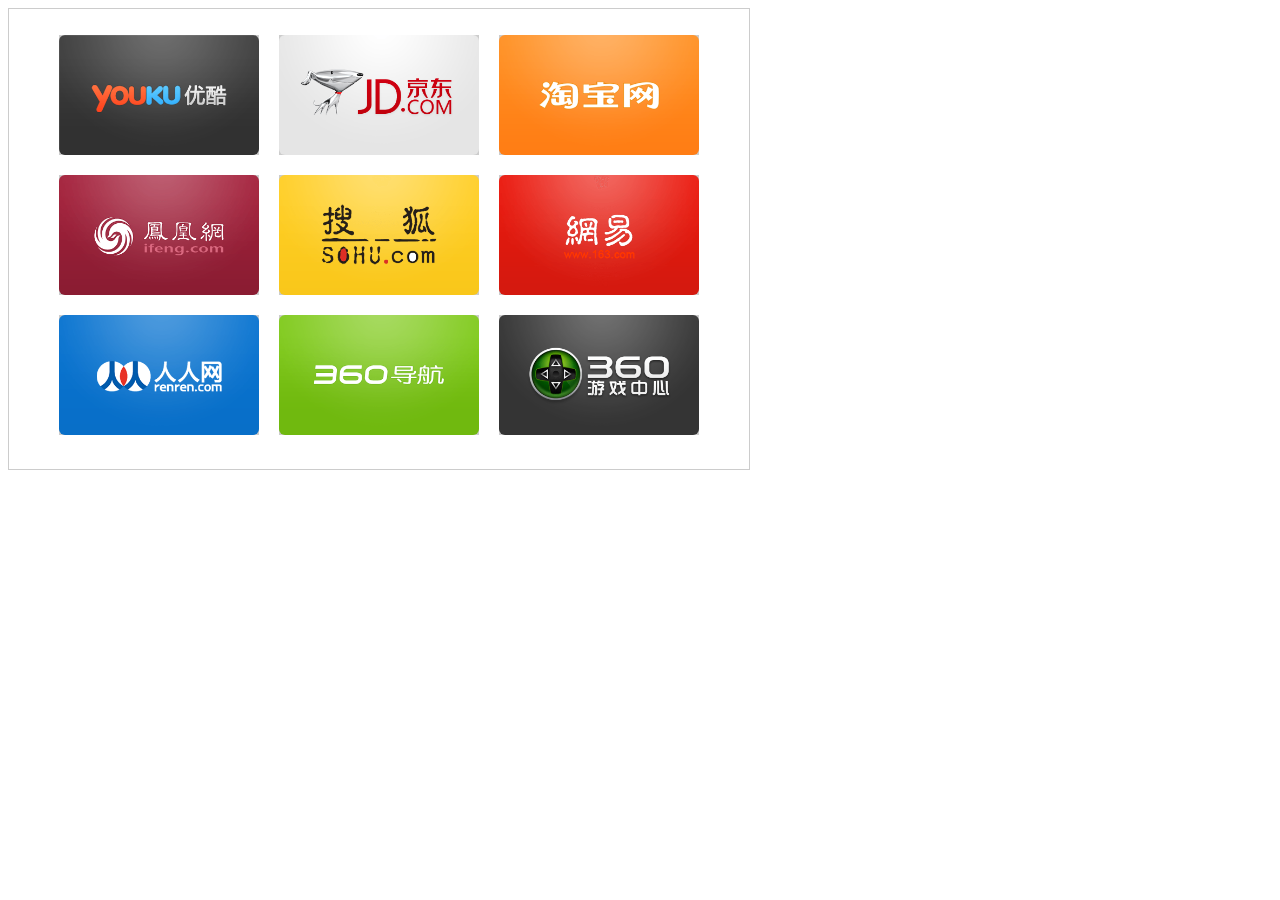
<file: 6-360sort/index.html>
<!DOCTYPE html PUBLIC "-//W3C//DTD XHTML 1.0 Transitional//EN" "http://www.w3.org/TR/xhtml1/DTD/xhtml1-transitional.dtd">
<html xmlns="http://www.w3.org/1999/xhtml">
<head>
<meta http-equiv="Content-Type" content="text/html; charset=gb2312" />

<title>�϶�</title>
<script src="jq.js"></script>
<script>
 /*
	����: л����
	��ϵQQ: 454675335 (��دSpamؼ)
	ʱ��: 2014-9-24
	www.jq22.com
*/

	$(function() {
		function Pointer(x, y) {
			this.x = x ;
			this.y = y ;
		}
		function Position(left, top) {
			this.left = left ;
			this.top = top ;
		}
		$(".item_content .item").each(function(i) {
			this.init = function() { // ��ʼ��
				this.box = $(this).parent() ;
				$(this).attr("index", i).css({
					position : "absolute",
					left : this.box.offset().left,
					top : this.box.offset().top
				}).appendTo(".item_content") ;
				this.drag() ;
			},
			this.move = function(callback) {  // �ƶ�
				$(this).stop(true).animate({
					left : this.box.offset().left,
					top : this.box.offset().top
				}, 500, function() {
					if(callback) {
						callback.call(this) ;
					}
				}) ;
			},
			this.collisionCheck = function() {
				var currentItem = this ;
				var direction = null ;
				$(this).siblings(".item").each(function() {
					if(
						currentItem.pointer.x > this.box.offset().left &&
						currentItem.pointer.y > this.box.offset().top &&
						(currentItem.pointer.x < this.box.offset().left + this.box.width()) &&
						(currentItem.pointer.y < this.box.offset().top + this.box.height())
					) {
						// ���ض���ͷ���
						if(currentItem.box.offset().top < this.box.offset().top) {
							direction = "down" ;
						} else if(currentItem.box.offset().top > this.box.offset().top) {
							direction = "up" ;
						} else {
							direction = "normal" ;
						}
						this.swap(currentItem, direction) ;
					}
				}) ;
			},
			this.swap = function(currentItem, direction) { // ����λ��
				if(this.moveing) return false ;
				var directions = {
					normal : function() {
						var saveBox = this.box ;
						this.box = currentItem.box ;
						currentItem.box = saveBox ;
						this.move() ;
						$(this).attr("index", this.box.index()) ;
						$(currentItem).attr("index", currentItem.box.index()) ;
					},
					down : function() {
						// �Ƶ��Ϸ�
						var box = this.box ;
						var node = this ;
						var startIndex = currentItem.box.index() ;
						var endIndex = node.box.index(); ;
						for(var i = endIndex; i > startIndex ; i--) {
							var prevNode = $(".item_content .item[index="+ (i - 1) +"]")[0] ;
							node.box = prevNode.box ;
							$(node).attr("index", node.box.index()) ;
							node.move() ;
							node = prevNode ;
						}
						currentItem.box = box ;
						$(currentItem).attr("index", box.index()) ;
					},
					up : function() {
						// �Ƶ��Ϸ�
						var box = this.box ;
						var node = this ;
						var startIndex = node.box.index() ;
						var endIndex = currentItem.box.index(); ;
						for(var i = startIndex; i < endIndex; i++) {
							var nextNode = $(".item_content .item[index="+ (i + 1) +"]")[0] ;
							node.box = nextNode.box ;
							$(node).attr("index", node.box.index()) ;
							node.move() ;
							node = nextNode ;
						}
						currentItem.box = box ;
						$(currentItem).attr("index", box.index()) ;
					}
				}
				directions[direction].call(this) ;
			},
			this.drag = function() { // ��ק
				var oldPosition = new Position() ;
				var oldPointer = new Pointer() ;
				var isDrag = false ;
				var currentItem = null ;
				$(this).mousedown(function(e) {
					e.preventDefault() ;
					oldPosition.left = $(this).position().left ;
					oldPosition.top =  $(this).position().top ;
					oldPointer.x = e.clientX ;
					oldPointer.y = e.clientY ;
					isDrag = true ;
					
					currentItem = this ;
					
				}) ;
				$(document).mousemove(function(e) {
					var currentPointer = new Pointer(e.clientX, e.clientY) ;
					if(!isDrag) return false ;
					$(currentItem).css({
						"opacity" : "0.8",
						"z-index" : 999
					}) ;
					var left = currentPointer.x - oldPointer.x + oldPosition.left ;
					var top = currentPointer.y - oldPointer.y + oldPosition.top ;
					$(currentItem).css({
						left : left,
						top : top
					}) ;
					currentItem.pointer = currentPointer ;
					// ��ʼ����λ��
					
					currentItem.collisionCheck() ;
					
					
				}) ;
				$(document).mouseup(function() {
					if(!isDrag) return false ;
					isDrag = false ;
					currentItem.move(function() {
						$(this).css({
							"opacity" : "1",
							"z-index" : 0
						}) ;
					}) ;
				}) ;
			}
			this.init() ;
		}) ;
	}) ;
</script>
<style>
	.item_content ul  {
		list-style:none;
	}
	.item_content ul li {
		width:200px;
		height:120px;
		float:left;
		margin:10px
	}
	.item_content {
		width:740px;
		height:460px;
		border:1px solid #ccc;
		float:left;
	}
	
	.item_content .item {
		width:200px;
		height:120px;
		line-height:120px;
		text-align:center;
		cursor:pointer;
		background:#ccc;
		
	}
	.item_content .item img {
		width:200px;
		height:120px;
		border-radius:6px;
		
	}
	
	
</style>
</head>

<body>

	<div class="item_container">
		<div class="item_content">
			<ul>
				<li>
					<div class="item">
						<img src="youku.png" />
					</div>
				</li>
				
				<li>
					<div class="item">
						<img src="jd.png" />
					</div>
				</li>
				
				<li>
					<div class="item">
						<img src="taobao.png" />
					</div>
				</li>
				
				<li>
					<div class="item">
						<img src="fenghuan.png" />
					</div>
				</li>
				
				
				<li>
					<div class="item">
						<img src="souhu.png" />
					</div>
				</li>
				
				
				<li>
					<div class="item">
						<img src="wangyi.png" />
					</div>
				</li>
				
				
				<li>
					<div class="item">
						<img src="renren.png" />
					</div>
				</li>
				
				<li>
					<div class="item">
						<img src="360.png" />
					</div>
				</li>
				
				<li>
					<div class="item">
						<img src="360game.png" />
					</div>
				</li>
				
			</ul>
		</div>
	</div>

</body>
</html>
</file>
<file: 1-jquery-导航手风琴/css/style.css>
body {
  margin: 0;
  font-family: 'Roboto';
  font-size: 14px;
  background: #455A64;
}

h3 {
  color: #fff;
  font-size: 24px;
  text-align: center;
  margin-top: 30px;
  padding-bottom: 30px;
  border-bottom: 1px solid #eee;
  margin-bottom: 30px;
  font-weight: 300;
}

.container {
  max-width: 970px;
}

div[class*='col-'] {
  padding: 0 30px;
}

.wrap {
  box-shadow: 0px 2px 2px 0px rgba(0, 0, 0, 0.14), 0px 3px 1px -2px rgba(0, 0, 0, 0.2), 0px 1px 5px 0px rgba(0, 0, 0, 0.12);
  border-radius: 4px;
}

a:focus,
a:hover,
a:active {
  outline: 0;
  text-decoration: none;
}

.panel {
  border-width: 0 0 1px 0;
  border-style: solid;
  border-color: #fff;
  background: none;
  box-shadow: none;
}

.panel:last-child {
  border-bottom: none;
}

.panel-group > .panel:first-child .panel-heading {
  border-radius: 4px 4px 0 0;
}

.panel-group .panel {
  border-radius: 0;
}

.panel-group .panel + .panel {
  margin-top: 0;
}

.panel-heading {
  background-color: #009688;
  border-radius: 0;
  border: none;
  color: #fff;
  padding: 0;
}

.panel-title a {
  display: block;
  color: #fff;
  padding: 15px;
  position: relative;
  font-size: 16px;
  font-weight: 400;
}

.panel-body {
  background: #fff;
}

.panel:last-child .panel-body {
  border-radius: 0 0 4px 4px;
}

.panel:last-child .panel-heading {
  border-radius: 0 0 4px 4px;
  -webkit-transition: border-radius 0.3s linear 0.2s;
  transition: border-radius 0.3s linear 0.2s;
}

.panel:last-child .panel-heading.active {
  border-radius: 0;
  -webkit-transition: border-radius linear 0s;
  transition: border-radius linear 0s;
}
/* #bs-collapse icon scale option */

.panel-heading a:before {
  content: '\e146';
  position: absolute;
  font-family: 'Material Icons';
  right: 5px;
  top: 10px;
  font-size: 24px;
  -webkit-transition: all 0.5s;
  transition: all 0.5s;
  -webkit-transform: scale(1);
          transform: scale(1);
}

.panel-heading.active a:before {
  content: ' ';
  -webkit-transition: all 0.5s;
  transition: all 0.5s;
  -webkit-transform: scale(0);
          transform: scale(0);
}

#bs-collapse .panel-heading a:after {
  content: ' ';
  font-size: 24px;
  position: absolute;
  font-family: 'Material Icons';
  right: 5px;
  top: 10px;
  -webkit-transform: scale(0);
          transform: scale(0);
  -webkit-transition: all 0.5s;
  transition: all 0.5s;
}

#bs-collapse .panel-heading.active a:after {
  content: '\e909';
  -webkit-transform: scale(1);
          transform: scale(1);
  -webkit-transition: all 0.5s;
  transition: all 0.5s;
}
/* #accordion rotate icon option */

#accordion .panel-heading a:before {
  content: '\e316';
  font-size: 24px;
  position: absolute;
  font-family: 'Material Icons';
  right: 5px;
  top: 10px;
  -webkit-transform: rotate(180deg);
          transform: rotate(180deg);
  -webkit-transition: all 0.5s;
  transition: all 0.5s;
}

#accordion .panel-heading.active a:before {
  -webkit-transform: rotate(0deg);
          transform: rotate(0deg);
  -webkit-transition: all 0.5s;
  transition: all 0.5s;
}
</file>
<file: 10-移动端环形菜单/css/default.css>
/*@import url(http://fonts.useso.com/css?family=Raleway:200,500,700,800);*/
@font-face {
	font-family: 'icomoon';
	src:url('../fonts/icomoon.eot?rretjt');
	src:url('../fonts/icomoon.eot?#iefixrretjt') format('embedded-opentype'),
		url('../fonts/icomoon.woff?rretjt') format('woff'),
		url('../fonts/icomoon.ttf?rretjt') format('truetype'),
		url('../fonts/icomoon.svg?rretjt#icomoon') format('svg');
	font-weight: normal;
	font-style: normal;
}

[class^="icon-"], [class*=" icon-"] {
	font-family: 'icomoon';
	speak: none;
	font-style: normal;
	font-weight: normal;
	font-variant: normal;
	text-transform: none;
	line-height: 1;

	/* Better Font Rendering =========== */
	-webkit-font-smoothing: antialiased;
	-moz-osx-font-smoothing: grayscale;
}

body, html { font-size: 100%; 	padding: 0; margin: 0;}

/* Reset */
*,
*:after,
*:before {
	-webkit-box-sizing: border-box;
	-moz-box-sizing: border-box;
	box-sizing: border-box;
}

/* Clearfix hack by Nicolas Gallagher: http://nicolasgallagher.com/micro-clearfix-hack/ */
.clearfix:before,
.clearfix:after {
	content: " ";
	display: table;
}

.clearfix:after {
	clear: both;
}

body{
	background: #f9f7f6;
	color: #404d5b;
	font-weight: 500;
	font-size: 1.05em;
	font-family: "Segoe UI", "Lucida Grande", Helvetica, Arial, "Microsoft YaHei", FreeSans, Arimo, "Droid Sans", "wenquanyi micro hei", "Hiragino Sans GB", "Hiragino Sans GB W3", "FontAwesome", sans-serif;
}
a{color: #2fa0ec;text-decoration: none;outline: none;}
a:hover,a:focus{color:#74777b;}

.htmleaf-container{
	margin: 0 auto;
	text-align: center;
	overflow: hidden;
}
.htmleaf-content {
	font-size: 150%;
	padding: 1em 0;
	min-height: 90vh;
	height: 90vh;
}

.bgcolor-1 { background: #f0efee; }
.bgcolor-2 { background: #f9f9f9; }
.bgcolor-3 { background: #e8e8e8; }/*light grey*/
.bgcolor-4 { background: #2f3238; color: #fff; }/*Dark grey*/
.bgcolor-5 { background: #df6659; color: #521e18; }/*pink1*/
.bgcolor-6 { background: #2fa8ec; }/*sky blue*/
.bgcolor-7 { background: #d0d6d6; }/*White tea*/
.bgcolor-8 { background: #3d4444; color: #fff; }/*Dark grey2*/
.bgcolor-9 { background: #ef3f52; color: #fff;}/*pink2*/
.bgcolor-10{ background: #64448f; color: #fff;}/*Violet*/
.bgcolor-11{ background: #3755ad; color: #fff;}/*dark blue*/
.bgcolor-12{ background: #3498DB; color: #fff;}/*light blue*/
/* Header */
.htmleaf-header{
	padding: 1em 190px 1em;
	letter-spacing: -1px;
	text-align: center;
}
.htmleaf-header h1 {
	font-weight: 600;
	font-size: 2em;
	line-height: 1;
	margin-bottom: 0;
	font-family: "Segoe UI", "Lucida Grande", Helvetica, Arial, "Microsoft YaHei", FreeSans, Arimo, "Droid Sans", "wenquanyi micro hei", "Hiragino Sans GB", "Hiragino Sans GB W3", "FontAwesome", sans-serif;
}
.htmleaf-header h1 span {
	font-family: "Segoe UI", "Lucida Grande", Helvetica, Arial, "Microsoft YaHei", FreeSans, Arimo, "Droid Sans", "wenquanyi micro hei", "Hiragino Sans GB", "Hiragino Sans GB W3", "FontAwesome", sans-serif;
	display: block;
	font-size: 60%;
	font-weight: 400;
	padding: 0.8em 0 0.5em 0;
	color: #c3c8cd;
}
/*nav*/
.htmleaf-demo a{color: #1d7db1;text-decoration: none;}
.htmleaf-demo{width: 100%;padding-bottom: 1.2em;}
.htmleaf-demo a{display: inline-block;margin: 0.5em;padding: 0.6em 1em;border: 3px solid #1d7db1;font-weight: 700;}
.htmleaf-demo a:hover{opacity: 0.6;}
.htmleaf-demo a.current{background:#1d7db1;color: #fff; }
/* Top Navigation Style */
.htmleaf-links {
	position: relative;
	display: inline-block;
	white-space: nowrap;
	font-size: 1.5em;
	text-align: center;
}

.htmleaf-links::after {
	position: absolute;
	top: 0;
	left: 50%;
	margin-left: -1px;
	width: 2px;
	height: 100%;
	background: #dbdbdb;
	content: '';
	-webkit-transform: rotate3d(0,0,1,22.5deg);
	transform: rotate3d(0,0,1,22.5deg);
}

.htmleaf-icon {
	display: inline-block;
	margin: 0.5em;
	padding: 0em 0;
	width: 1.5em;
	text-decoration: none;
}

.htmleaf-icon span {
	display: none;
}

.htmleaf-icon:before {
	margin: 0 5px;
	text-transform: none;
	font-weight: normal;
	font-style: normal;
	font-variant: normal;
	font-family: 'icomoon';
	line-height: 1;
	speak: none;
	-webkit-font-smoothing: antialiased;
}
/* footer */
.htmleaf-footer{width: 100%;padding-top: 10px;}
.htmleaf-small{font-size: 0.8em;}
.center{text-align: center;}
/****/
.related {
	color: #fff;
	background: #333;
	text-align: center;
	font-size: 1.25em;
	padding: 0.5em 0;
	overflow: hidden;
}

.related > a {
	vertical-align: top;
	width: calc(100% - 20px);
	max-width: 340px;
	display: inline-block;
	text-align: center;
	margin: 20px 10px;
	padding: 25px;
	font-family: "Segoe UI", "Lucida Grande", Helvetica, Arial, "Microsoft YaHei", FreeSans, Arimo, "Droid Sans", "wenquanyi micro hei", "Hiragino Sans GB", "Hiragino Sans GB W3", "FontAwesome", sans-serif;
}
.related a {
	display: inline-block;
	text-align: left;
	margin: 20px auto;
	padding: 10px 20px;
	opacity: 0.8;
	-webkit-transition: opacity 0.3s;
	transition: opacity 0.3s;
	-webkit-backface-visibility: hidden;
}

.related a:hover,
.related a:active {
	opacity: 1;
}

.related a img {
	max-width: 100%;
	opacity: 0.8;
	border-radius: 4px;
}
.related a:hover img,
.related a:active img {
	opacity: 1;
}
.related h3{font-family: "Microsoft YaHei", sans-serif;}
.related a h3 {
	font-weight: 300;
	margin-top: 0.15em;
	color: #fff;
}
/* icomoon */
.icon-htmleaf-home-outline:before {
	content: "\e5000";
}

.icon-htmleaf-arrow-forward-outline:before {
	content: "\e5001";
}

@media screen and (max-width: 50em) {
	.htmleaf-header {
		padding: 3em 10% 4em;
	}
	.htmleaf-header h1 {
        font-size:2em;
    }
}


@media screen and (max-width: 40em) {
	.htmleaf-header h1 {
		font-size: 1.5em;
	}
}

@media screen and (max-width: 30em) {
    .htmleaf-header h1 {
        font-size:1.2em;
    }
}
</file>
<file: 13-3d-banner/style.css>
*{box-sizing: border-box;}
div#test{
  width: 100%;
  height: 500px;
  background: white;
  padding: 100px 0; 
  margin: 100px auto;
  border: 1px solid #ddd;
  
  perspective: 1000px;
}

#banner{
  height: 300px;
  width: 400px;
  margin: 0 auto;
  background:  #37D7B2;
  transition: transform 0.1s;
  box-shadow: 0 0 15px rgba(0,0,0,0.25);
  text-align: center;
  line-height: 300px;
  font-size: 50px;
  color: #fff;
}

body{
  background: white;
  padding: 20px;
}
</file>
<file: 4-mixitup-master/css/layout.css>
body {
	font-family: Helvetica, Arial, Verdana;
	background: #efefef url('../img/ticks.png') repeat 0 0;
	margin:15px 0 0 0;
	font-size:12px;
}

#info {
	-webkit-border-radius:5px;
	-moz-border-radius:5px;
	border-radius:5px;				
	background:#fcf8e3;
	border:1px solid  #fbeed5;
	width:95%;
	max-width:900px;
	margin:0 auto 40px auto;
	font-family:arial;
	font-size:12px;
	-webkit-box-sizing: border-box;
	-moz-box-sizing: border-box;
	-o-box-sizing: border-box;
}

	#info .info-wrapper {
		padding:10px;
	-webkit-box-sizing: border-box;
	-moz-box-sizing: border-box;
	-o-box-sizing: border-box;

	}
	
	#info a {
		color:#c09853;
		text-decoration:none;
	}
	
	#info p {
		margin:5px 0 0 0;
	}


.container { 
	position: relative; 
	width: 960px; 
	margin: 0 auto; 
	-webkit-transition: all 1s ease;
  -moz-transition: all 1s ease;
  -o-transition: all 1s ease;
  transition: all 1s ease;	
}
 
#filters {
	margin:1%;
	padding:0;
	list-style:none;
}

	#filters li {
		float:left;
	}
	
	#filters li span {
		display: block;
		padding:5px 20px;		
		text-decoration:none;
		color:#666;
		cursor: pointer;
	}
	
	#filters li span.active {
		background: #e95a44;
		color:#fff;
	}
 

 
#portfoliolist .portfolio {
	-webkit-box-sizing: border-box;
	-moz-box-sizing: border-box;
	-o-box-sizing: border-box;
	width:23%;
	margin:1%;
	display:none;
	float:left;
	overflow:hidden;
}

	.portfolio-wrapper {
		overflow:hidden;
		position: relative !important;
		background: #666;
		cursor:pointer;
	}

	.portfolio img {
		max-width:100%;
		position: relative;
	}
	
	.portfolio .label {
		position: absolute;
		width: 100%;
		height:40px;
		bottom:-40px;
	}

		.portfolio .label-bg {
			background: #e95a44;
			width: 100%;
			height:100%;
			position: absolute;
			top:0;
			left:0;
		}
	
		.portfolio .label-text {
			color:#fff;
			position: relative;
			z-index:500;
			padding:5px 8px;
		}
			
			.portfolio .text-category {
				display:block;
				font-size:9px;
			}
	
	
	



/* #Tablet (Portrait) */
@media only screen and (min-width: 768px) and (max-width: 959px) {
	.container {
		width: 768px; 
	}
}


/*  #Mobile (Portrait) - Note: Design for a width of 320px */
@media only screen and (max-width: 767px) {
	.container { 
		width: 95%; 
	}
	
	#portfoliolist .portfolio {
		width:48%;
		margin:1%;
	}		

	#ads {
		display:none;
	}
	
}


/* #Mobile (Landscape) - Note: Design for a width of 480px */
@media only screen and (min-width: 480px) and (max-width: 767px) {
	.container {
		width: 70%;
	}
	
	#ads {
		display:none;
	}
	
}

/* #Clearing */

/* Self Clearing Goodness */
.container:after { content: "\0020"; display: block; height: 0; clear: both; visibility: hidden; }

.clearfix:before,
.clearfix:after,
.row:before,
.row:after {
  content: '\0020';
  display: block;
  overflow: hidden;
  visibility: hidden;
  width: 0;
  height: 0; }
.row:after,
.clearfix:after {
  clear: both; }
.row,
.clearfix {
  zoom: 1; }

.clear {
  clear: both;
  display: block;
  overflow: hidden;
  visibility: hidden;
  width: 0;
  height: 0;
}
</file>
